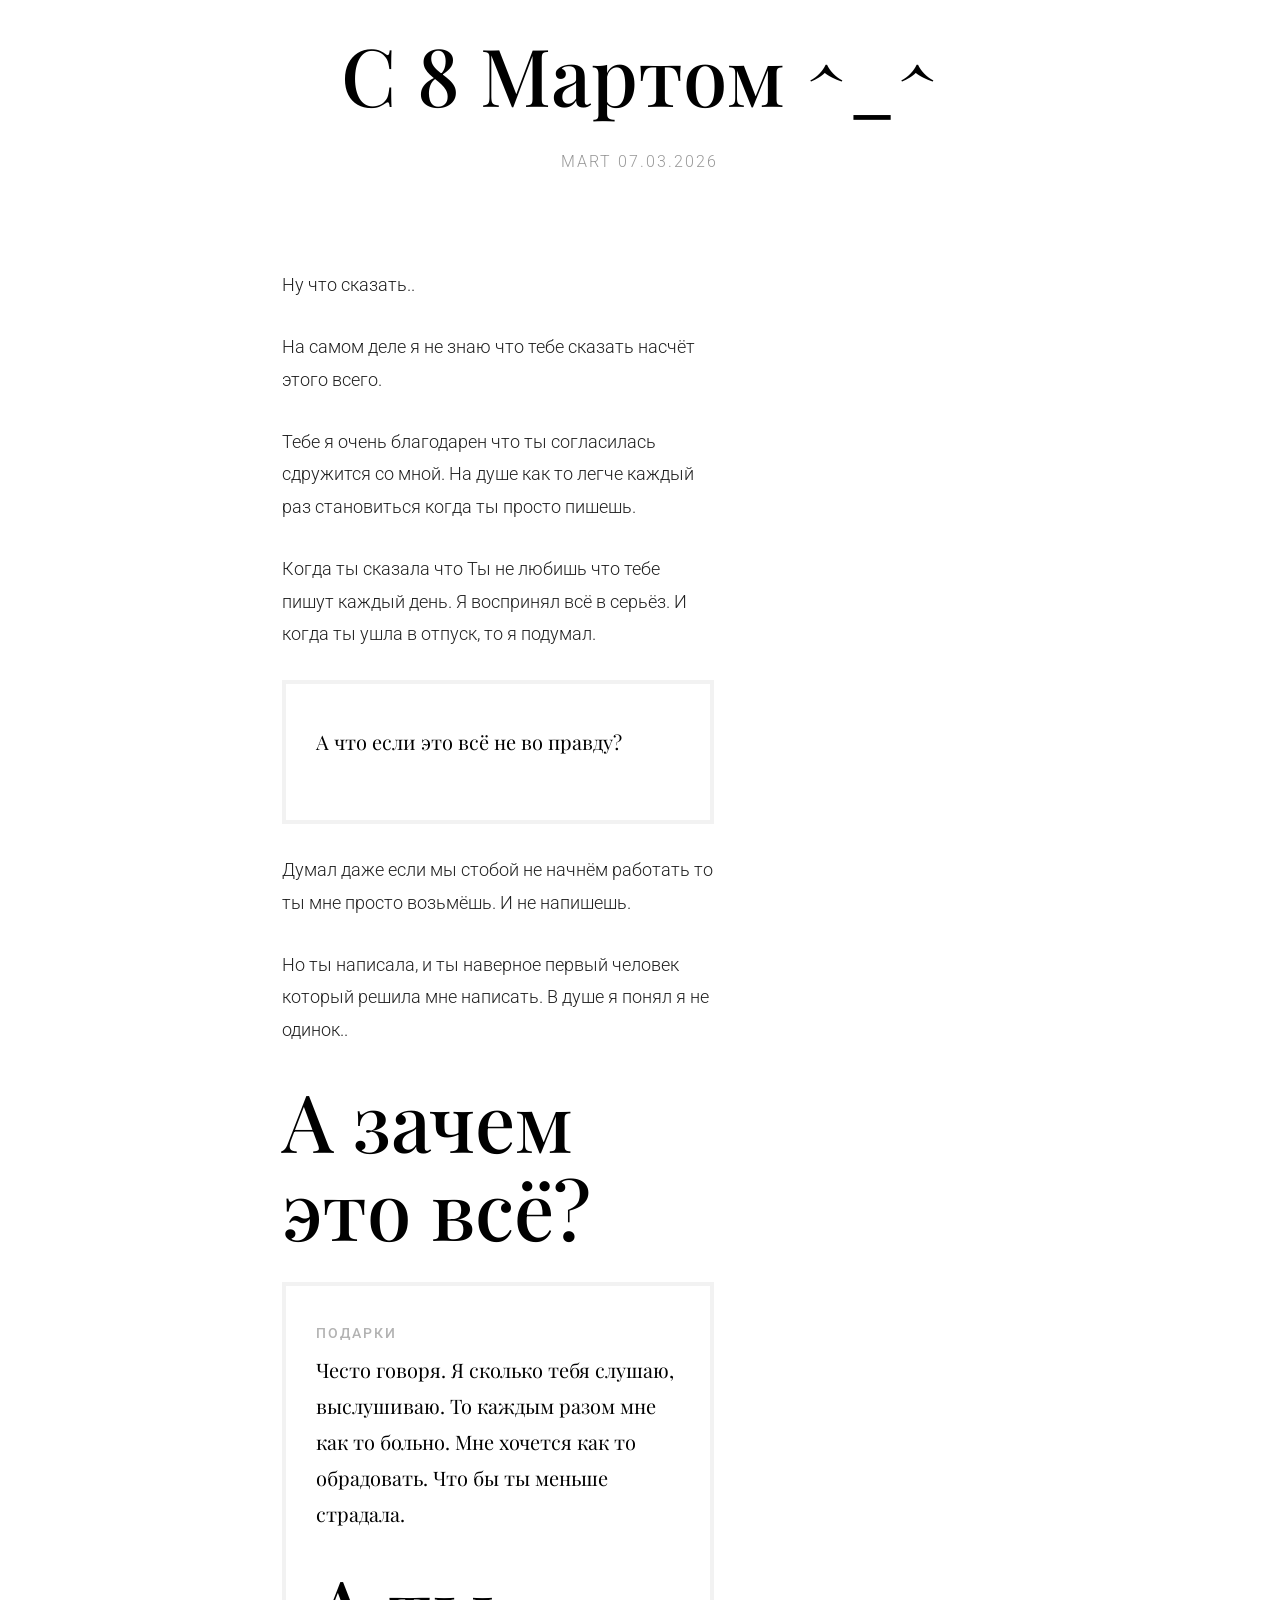
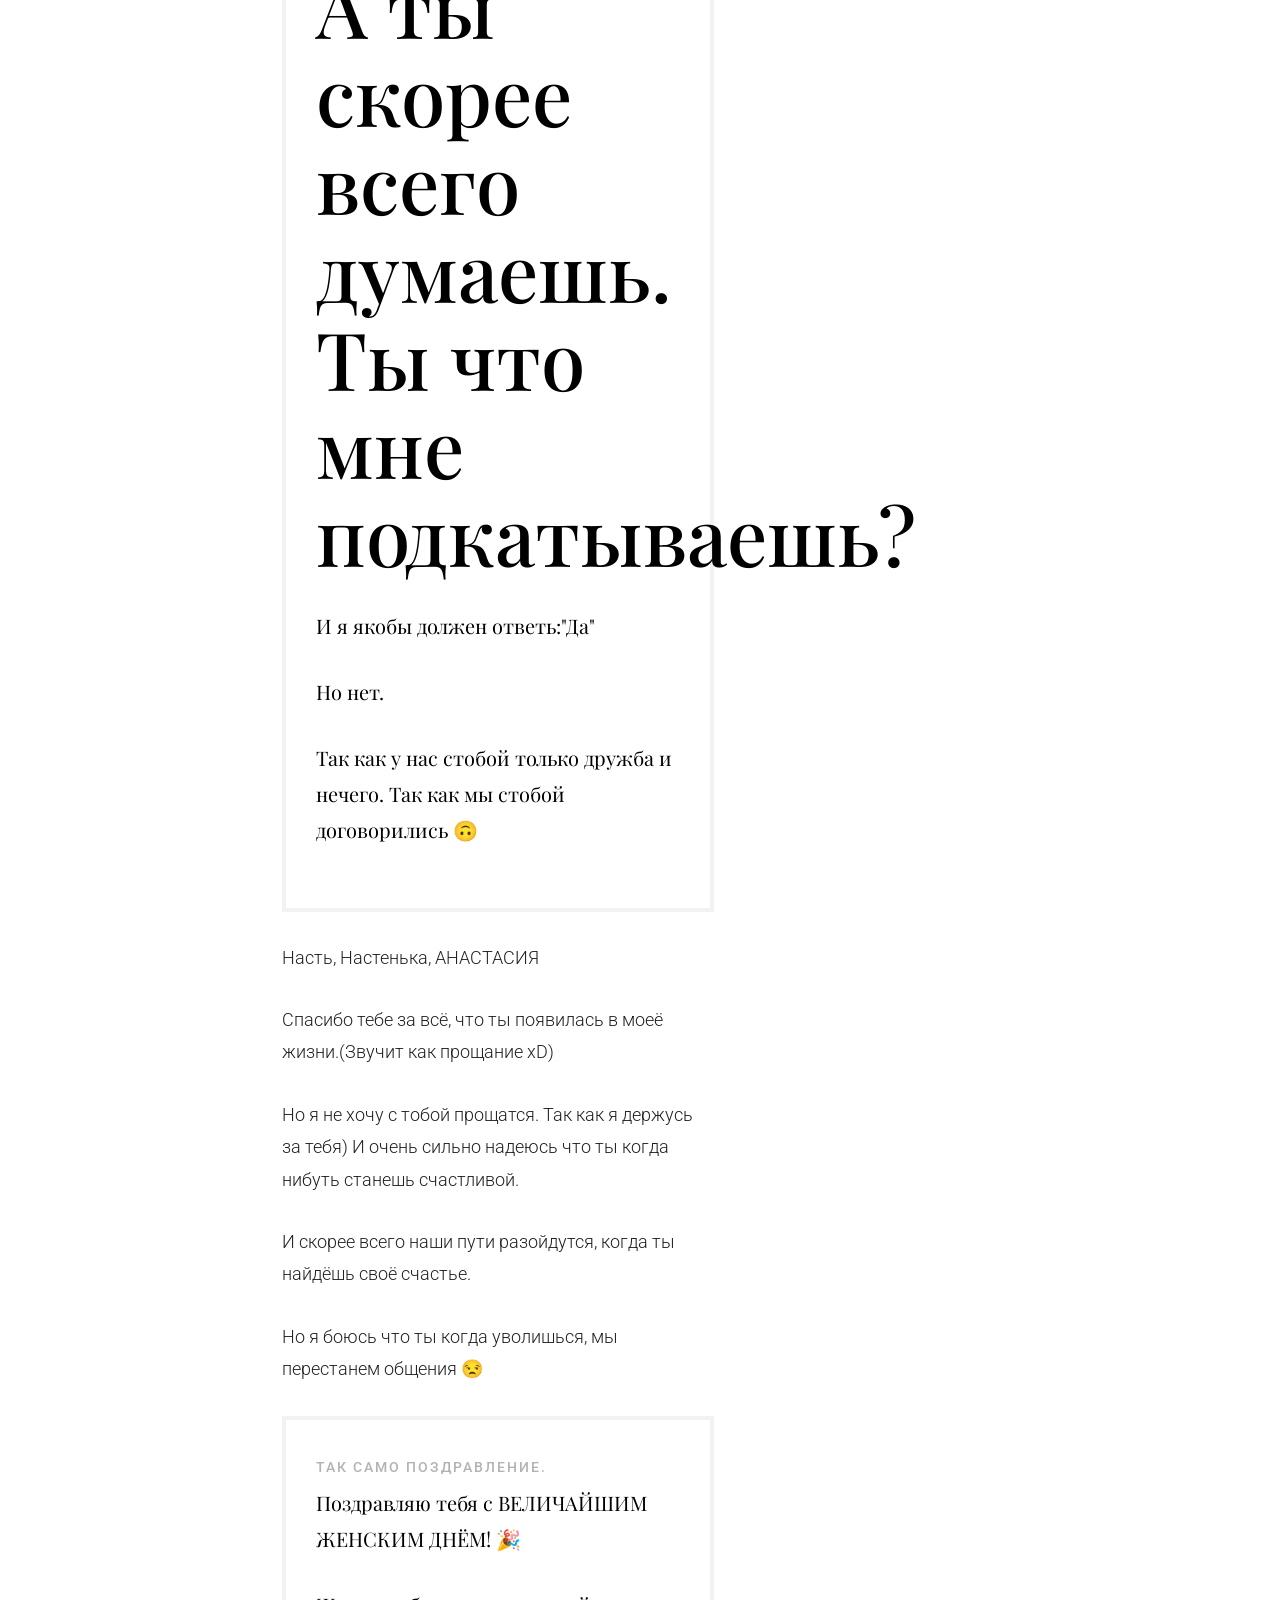
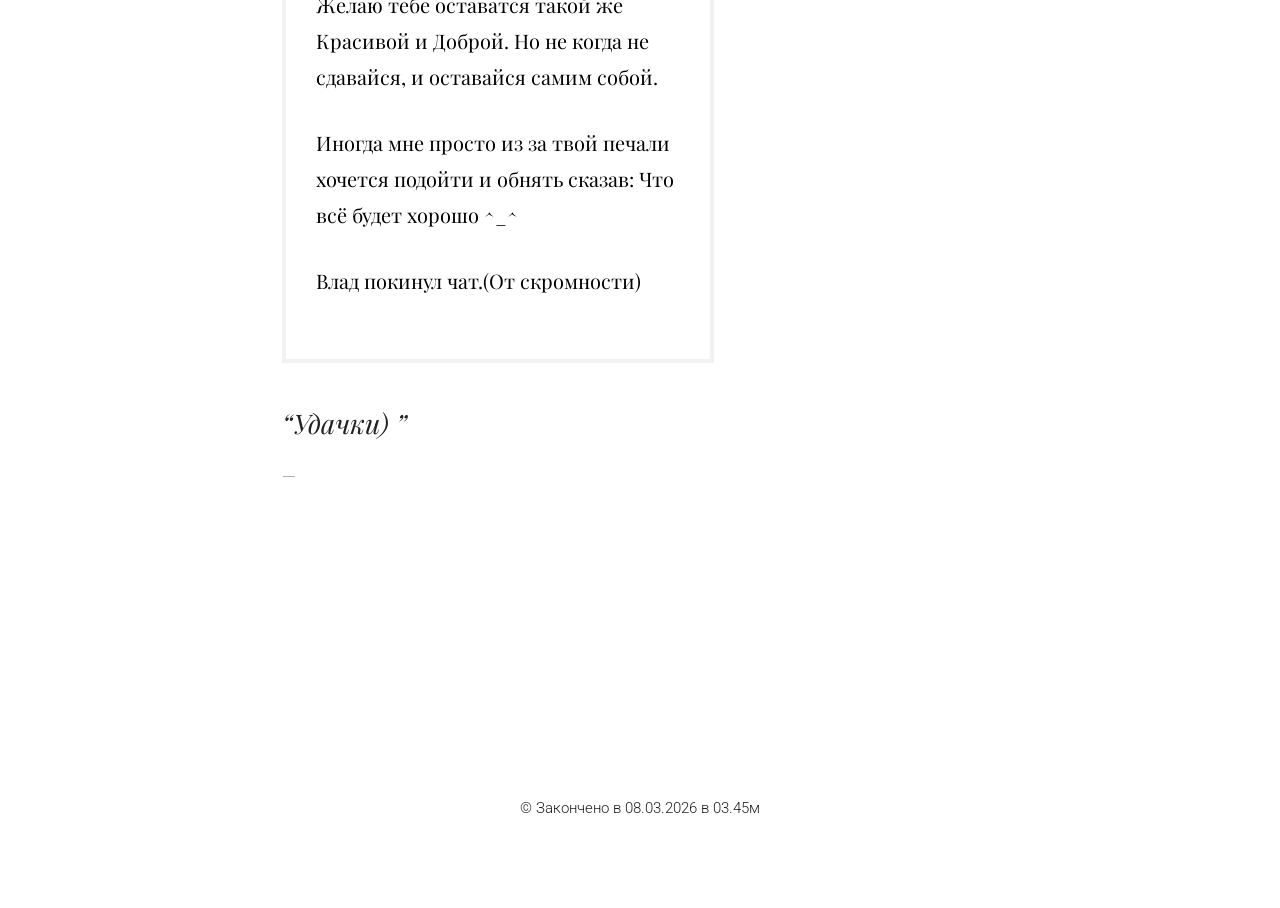
<file: index.html>
<!DOCTYPE html>
<!--[if lt IE 7]>      <html class="no-js lt-ie9 lt-ie8 lt-ie7"> <![endif]-->
<!--[if IE 7]>         <html class="no-js lt-ie9 lt-ie8"> <![endif]-->
<!--[if IE 8]>         <html class="no-js lt-ie9"> <![endif]-->
<!--[if gt IE 8]><!--> <html class="no-js"> <!--<![endif]-->
	<head>
	<meta charset="utf-8">
	<meta http-equiv="X-UA-Compatible" content="IE=edge">
	<title>С 8 мартом.</title>
	<meta name="viewport" content="width=device-width, initial-scale=1">
	<meta name="description" content="" />
	<meta name="keywords" content="" />
	<meta name="author" content="" />

	
	<link rel="shortcut icon" href="favicon.ico">
	<!-- Гугл шрифты -->
	<link href='http://fonts.googleapis.com/css?family=Playfair+Display:400,700,400italic|Roboto:400,300,700' rel='stylesheet' type='text/css'>
	<!-- Анимация -->
	<link rel="stylesheet" href="css/animate.css">
	<!-- Иконки -->
	<link rel="stylesheet" href="css/icomoon.css">
	
	<link rel="stylesheet" href="css/bootstrap.css">

	<link rel="stylesheet" href="css/style.css">


	<script src="js/modernizr-2.6.2.min.js"></script>
	

	</head>
	<!-- END #vr-header -->
	<div class="container-fluid">
		<div class="row vr-post-entry single-entry">
			<article class="col-lg-8 col-lg-offset-2 col-md-8 col-md-offset-2 col-sm-8 col-sm-offset-2 col-xs-12 col-xs-offset-0">
				<figure class="animate-box">
				</figure>
				<h2 class="vr-article-title animate-box"><a href="single.html">С 8 Мартом ^_^ </a></h2>
				<span class="vr-meta vr-date animate-box">Mart 07.03.2026
				
				</span>
				
				<div class="col-lg-12 col-lg-offset-0 col-md-12 col-md-offset-0 col-sm-12 col-sm-offset-0 col-xs-12 col-xs-offset-0 text-left content-article">
					<div class="row">
						<div class="col-lg-8 cp-r animate-box">
							<p>Ну что сказать.. </p>
							 <p> На самом деле я не знаю что тебе сказать насчёт этого всего.
							 </p>
							 <p>Тебе я очень благодарен что ты согласилась сдружится со мной. На душе как то легче каждый раз становиться когда ты просто пишешь.</p>
							 <p>Когда ты сказала что Ты не любишь что тебе пишут каждый день. Я воспринял всё в серьёз. И когда ты ушла в отпуск, то я подумал.</p>
							 <div class="vr-highlight right">
								<h4></h4>
								<p>А что если это всё не во правду?</p>
								<p></p>
								<p></p>
								
							</div>
							 <p> Думал даже если мы стобой не начнём работать то ты мне просто возьмёшь. И не напишешь. </p>
							 <p> Но ты написала, и ты наверное первый человек который решила мне написать. В душе я понял я не одинок..</p>
							 <h2 class="vr-article-title animate-box">А зачем это всё?</a></h2>
							 <div class="vr-highlight right">
								<h4>Подарки</h4>
								<p>Често говоря. Я сколько тебя слушаю, выслушиваю. То каждым разом мне как то больно. Мне хочется как то обрадовать. Что бы ты меньше страдала.</p>
								<h2 class="vr-article-title animate-box">А ты скорее всего думаешь. Ты что мне подкатываешь?</a></h2>
								<p>И я якобы должен ответь:"Да"</p>
								<p>Но нет.</p>
								<p>Так как у нас стобой только дружба и нечего. Так как мы стобой договорились	&#128579;</p>
							</div>
							 <p>Насть, Настенька, АНАСТАСИЯ</p>
							 <p>Спасибо тебе за всё, что ты появилась в моеё жизни.(Звучит как прощание xD) </p>
							 <p>Но я не хочу с тобой прощатся. Так как я держусь за тебя) И очень сильно надеюсь что ты когда нибуть станешь счастливой.</p>
							 <p>И скорее всего наши пути разойдутся, когда ты найдёшь своё счастье. </p>
							 <p>Но я боюсь что ты когда уволишься, мы перестанем общения &#128530; </p>
							<div class="vr-highlight right">
								<h4>Так само поздравление. </h4>
								<p>Поздравляю тебя с ВЕЛИЧАЙШИМ ЖЕНСКИМ ДНЁМ! &#127881;</p>
								<p>Желаю тебе оставатся такой же Красивой и Доброй. Но не когда не сдавайся, и оставайся самим собой.</p>
								<p>Иногда мне просто из за твой печали хочется подойти и обнять сказав: Что всё будет хорошо ^_^</p>
								<p>Влад покинул чат.(От скромности)</p>
								
							</div>
						</div>
					</div>

					<div class="row rp-b">
						<div class="col-md-12 animate-box">
							<blockquote>
								<p>&ldquo;Удачки) &rdquo; <cite>&mdash;</cite></p>
							</blockquote>
						</div>
					</div>

					<div class="row rp-b">
						<div class="col-lg-6 col-md-12 animate-box">
							<figure>
					
							</figure>
						</div>
					</div>
					
					
				</div>
			</article>
		</div>
	</div>

	<footer id="vr-footer">
		<p><small>&copy; Закончено в 08.03.2026 в 03.45м </small></p>
	</footer>
	
	<!-- jQuery -->
	<script src="js/jquery.min.js"></script>
	<!-- jQuery Easing -->
	<script src="js/jquery.easing.1.3.js"></script>
	<!-- Bootstrap -->
	<script src="js/bootstrap.min.js"></script>
	<!-- Waypoints -->
	<script src="js/jquery.waypoints.min.js"></script>
	<!-- Main JS -->
	<script src="js/main.js"></script>

	</body>
</html>
</file>
<file: css/icomoon.css>
@font-face {
    font-family: 'icomoon';
    src:    url('../fonts/icomoon/icomoon.eot?85cwyn');
    src:    url('../fonts/icomoon/icomoon.eot?85cwyn#iefix') format('embedded-opentype'),
        url('../fonts/icomoon/icomoon.ttf?85cwyn') format('truetype'),
        url('../fonts/icomoon/icomoon.woff?85cwyn') format('woff'),
        url('../fonts/icomoon/icomoon.svg?85cwyn#icomoon') format('svg');
    font-weight: normal;
    font-style: normal;
}

[class^="icon-"], [class*=" icon-"] {
    /* use !important to prevent issues with browser extensions that change fonts */
    font-family: 'icomoon' !important;
    speak: none;
    font-style: normal;
    font-weight: normal;
    font-variant: normal;
    text-transform: none;
    line-height: 1;

    /* Better Font Rendering =========== */
    -webkit-font-smoothing: antialiased;
    -moz-osx-font-smoothing: grayscale;
}

.icon-add-to-list:before {
    content: "\e900";
}
.icon-classic-computer:before {
    content: "\e901";
}
.icon-controller-fast-backward:before {
    content: "\e902";
}
.icon-creative-commons-attribution:before {
    content: "\e903";
}
.icon-creative-commons-noderivs:before {
    content: "\e904";
}
.icon-creative-commons-noncommercial-eu:before {
    content: "\e905";
}
.icon-creative-commons-noncommercial-us:before {
    content: "\e906";
}
.icon-creative-commons-public-domain:before {
    content: "\e907";
}
.icon-creative-commons-remix:before {
    content: "\e908";
}
.icon-creative-commons-share:before {
    content: "\e909";
}
.icon-creative-commons-sharealike:before {
    content: "\e90a";
}
.icon-creative-commons:before {
    content: "\e90b";
}
.icon-document-landscape:before {
    content: "\e90c";
}
.icon-remove-user:before {
    content: "\e90d";
}
.icon-warning:before {
    content: "\e90e";
}
.icon-arrow-bold-down:before {
    content: "\e90f";
}
.icon-arrow-bold-left:before {
    content: "\e910";
}
.icon-arrow-bold-right:before {
    content: "\e911";
}
.icon-arrow-bold-up:before {
    content: "\e912";
}
.icon-arrow-down:before {
    content: "\e913";
}
.icon-arrow-left:before {
    content: "\e914";
}
.icon-arrow-long-down:before {
    content: "\e915";
}
.icon-arrow-long-left:before {
    content: "\e916";
}
.icon-arrow-long-right:before {
    content: "\e917";
}
.icon-arrow-long-up:before {
    content: "\e918";
}
.icon-arrow-right:before {
    content: "\e919";
}
.icon-arrow-up:before {
    content: "\e91a";
}
.icon-arrow-with-circle-down:before {
    content: "\e91b";
}
.icon-arrow-with-circle-left:before {
    content: "\e91c";
}
.icon-arrow-with-circle-right:before {
    content: "\e91d";
}
.icon-arrow-with-circle-up:before {
    content: "\e91e";
}
.icon-bookmark:before {
    content: "\e91f";
}
.icon-bookmarks:before {
    content: "\e920";
}
.icon-chevron-down:before {
    content: "\e921";
}
.icon-chevron-left:before {
    content: "\e922";
}
.icon-chevron-right:before {
    content: "\e923";
}
.icon-chevron-small-down:before {
    content: "\e924";
}
.icon-chevron-small-left:before {
    content: "\e925";
}
.icon-chevron-small-right:before {
    content: "\e926";
}
.icon-chevron-small-up:before {
    content: "\e927";
}
.icon-chevron-thin-down:before {
    content: "\e928";
}
.icon-chevron-thin-left:before {
    content: "\e929";
}
.icon-chevron-thin-right:before {
    content: "\e92a";
}
.icon-chevron-thin-up:before {
    content: "\e92b";
}
.icon-chevron-up:before {
    content: "\e92c";
}
.icon-chevron-with-circle-down:before {
    content: "\e92d";
}
.icon-chevron-with-circle-left:before {
    content: "\e92e";
}
.icon-chevron-with-circle-right:before {
    content: "\e92f";
}
.icon-chevron-with-circle-up:before {
    content: "\e930";
}
.icon-cloud:before {
    content: "\e931";
}
.icon-controller-fast-forward:before {
    content: "\e932";
}
.icon-controller-jump-to-start:before {
    content: "\e933";
}
.icon-controller-next:before {
    content: "\e934";
}
.icon-controller-paus:before {
    content: "\e935";
}
.icon-controller-play:before {
    content: "\e936";
}
.icon-controller-record:before {
    content: "\e937";
}
.icon-controller-stop:before {
    content: "\e938";
}
.icon-controller-volume:before {
    content: "\e939";
}
.icon-dot-single:before {
    content: "\e93a";
}
.icon-dots-three-horizontal:before {
    content: "\e93b";
}
.icon-dots-three-vertical:before {
    content: "\e93c";
}
.icon-dots-two-horizontal:before {
    content: "\e93d";
}
.icon-dots-two-vertical:before {
    content: "\e93e";
}
.icon-download:before {
    content: "\e93f";
}
.icon-emoji-flirt:before {
    content: "\e940";
}
.icon-flow-branch:before {
    content: "\e941";
}
.icon-flow-cascade:before {
    content: "\e942";
}
.icon-flow-line:before {
    content: "\e943";
}
.icon-flow-parallel:before {
    content: "\e944";
}
.icon-flow-tree:before {
    content: "\e945";
}
.icon-install:before {
    content: "\e946";
}
.icon-layers:before {
    content: "\e947";
}
.icon-open-book:before {
    content: "\e948";
}
.icon-resize-100:before {
    content: "\e949";
}
.icon-resize-full-screen:before {
    content: "\e94a";
}
.icon-save:before {
    content: "\e94b";
}
.icon-select-arrows:before {
    content: "\e94c";
}
.icon-sound-mute:before {
    content: "\e94d";
}
.icon-sound:before {
    content: "\e94e";
}
.icon-trash:before {
    content: "\e94f";
}
.icon-triangle-down:before {
    content: "\e950";
}
.icon-triangle-left:before {
    content: "\e951";
}
.icon-triangle-right:before {
    content: "\e952";
}
.icon-triangle-up:before {
    content: "\e953";
}
.icon-uninstall:before {
    content: "\e954";
}
.icon-upload-to-cloud:before {
    content: "\e955";
}
.icon-upload:before {
    content: "\e956";
}
.icon-add-user:before {
    content: "\e957";
}
.icon-address:before {
    content: "\e958";
}
.icon-adjust:before {
    content: "\e959";
}
.icon-air:before {
    content: "\e95a";
}
.icon-aircraft-landing:before {
    content: "\e95b";
}
.icon-aircraft-take-off:before {
    content: "\e95c";
}
.icon-aircraft:before {
    content: "\e95d";
}
.icon-align-bottom:before {
    content: "\e95e";
}
.icon-align-horizontal-middle:before {
    content: "\e95f";
}
.icon-align-left:before {
    content: "\e960";
}
.icon-align-right:before {
    content: "\e961";
}
.icon-align-top:before {
    content: "\e962";
}
.icon-align-vertical-middle:before {
    content: "\e963";
}
.icon-archive:before {
    content: "\e964";
}
.icon-area-graph:before {
    content: "\e965";
}
.icon-attachment:before {
    content: "\e966";
}
.icon-awareness-ribbon:before {
    content: "\e967";
}
.icon-back-in-time:before {
    content: "\e968";
}
.icon-back:before {
    content: "\e969";
}
.icon-bar-graph:before {
    content: "\e96a";
}
.icon-battery:before {
    content: "\e96b";
}
.icon-beamed-note:before {
    content: "\e96c";
}
.icon-bell:before {
    content: "\e96d";
}
.icon-blackboard:before {
    content: "\e96e";
}
.icon-block:before {
    content: "\e96f";
}
.icon-book:before {
    content: "\e970";
}
.icon-bowl:before {
    content: "\e971";
}
.icon-box:before {
    content: "\e972";
}
.icon-briefcase:before {
    content: "\e973";
}
.icon-browser:before {
    content: "\e974";
}
.icon-brush:before {
    content: "\e975";
}
.icon-bucket:before {
    content: "\e976";
}
.icon-cake:before {
    content: "\e977";
}
.icon-calculator:before {
    content: "\e978";
}
.icon-calendar:before {
    content: "\e979";
}
.icon-camera:before {
    content: "\e97a";
}
.icon-ccw:before {
    content: "\e97b";
}
.icon-chat:before {
    content: "\e97c";
}
.icon-check:before {
    content: "\e97d";
}
.icon-circle-with-cross:before {
    content: "\e97e";
}
.icon-circle-with-minus:before {
    content: "\e97f";
}
.icon-circle-with-plus:before {
    content: "\e980";
}
.icon-circle:before {
    content: "\e981";
}
.icon-circular-graph:before {
    content: "\e982";
}
.icon-clapperboard:before {
    content: "\e983";
}
.icon-clipboard:before {
    content: "\e984";
}
.icon-clock:before {
    content: "\e985";
}
.icon-code:before {
    content: "\e986";
}
.icon-cog:before {
    content: "\e987";
}
.icon-colours:before {
    content: "\e988";
}
.icon-compass:before {
    content: "\e989";
}
.icon-copy:before {
    content: "\e98a";
}
.icon-credit-card:before {
    content: "\e98b";
}
.icon-credit:before {
    content: "\e98c";
}
.icon-cross:before {
    content: "\e98d";
}
.icon-cup:before {
    content: "\e98e";
}
.icon-cw:before {
    content: "\e98f";
}
.icon-cycle:before {
    content: "\e990";
}
.icon-database:before {
    content: "\e991";
}
.icon-dial-pad:before {
    content: "\e992";
}
.icon-direction:before {
    content: "\e993";
}
.icon-document:before {
    content: "\e994";
}
.icon-documents:before {
    content: "\e995";
}
.icon-drink:before {
    content: "\e996";
}
.icon-drive:before {
    content: "\e997";
}
.icon-drop:before {
    content: "\e998";
}
.icon-edit:before {
    content: "\e999";
}
.icon-email:before {
    content: "\e99a";
}
.icon-emoji-happy:before {
    content: "\e99b";
}
.icon-emoji-neutral:before {
    content: "\e99c";
}
.icon-emoji-sad:before {
    content: "\e99d";
}
.icon-erase:before {
    content: "\e99e";
}
.icon-eraser:before {
    content: "\e99f";
}
.icon-export:before {
    content: "\e9a0";
}
.icon-eye:before {
    content: "\e9a1";
}
.icon-feather:before {
    content: "\e9a2";
}
.icon-flag:before {
    content: "\e9a3";
}
.icon-flash:before {
    content: "\e9a4";
}
.icon-flashlight:before {
    content: "\e9a5";
}
.icon-flat-brush:before {
    content: "\e9a6";
}
.icon-folder-images:before {
    content: "\e9a7";
}
.icon-folder-music:before {
    content: "\e9a8";
}
.icon-folder-video:before {
    content: "\e9a9";
}
.icon-folder:before {
    content: "\e9aa";
}
.icon-forward:before {
    content: "\e9ab";
}
.icon-funnel:before {
    content: "\e9ac";
}
.icon-game-controller:before {
    content: "\e9ad";
}
.icon-gauge:before {
    content: "\e9ae";
}
.icon-globe:before {
    content: "\e9af";
}
.icon-graduation-cap:before {
    content: "\e9b0";
}
.icon-grid:before {
    content: "\e9b1";
}
.icon-hair-cross:before {
    content: "\e9b2";
}
.icon-hand:before {
    content: "\e9b3";
}
.icon-heart-outlined:before {
    content: "\e9b4";
}
.icon-heart:before {
    content: "\e9b5";
}
.icon-help-with-circle:before {
    content: "\e9b6";
}
.icon-help:before {
    content: "\e9b7";
}
.icon-home:before {
    content: "\e9b8";
}
.icon-hour-glass:before {
    content: "\e9b9";
}
.icon-image-inverted:before {
    content: "\e9ba";
}
.icon-image:before {
    content: "\e9bb";
}
.icon-images:before {
    content: "\e9bc";
}
.icon-inbox:before {
    content: "\e9bd";
}
.icon-infinity:before {
    content: "\e9be";
}
.icon-info-with-circle:before {
    content: "\e9bf";
}
.icon-info:before {
    content: "\e9c0";
}
.icon-key:before {
    content: "\e9c1";
}
.icon-keyboard:before {
    content: "\e9c2";
}
.icon-lab-flask:before {
    content: "\e9c3";
}
.icon-landline:before {
    content: "\e9c4";
}
.icon-language:before {
    content: "\e9c5";
}
.icon-laptop:before {
    content: "\e9c6";
}
.icon-leaf:before {
    content: "\e9c7";
}
.icon-level-down:before {
    content: "\e9c8";
}
.icon-level-up:before {
    content: "\e9c9";
}
.icon-lifebuoy:before {
    content: "\e9ca";
}
.icon-light-bulb:before {
    content: "\e9cb";
}
.icon-light-down:before {
    content: "\e9cc";
}
.icon-light-up:before {
    content: "\e9cd";
}
.icon-line-graph:before {
    content: "\e9ce";
}
.icon-link:before {
    content: "\e9cf";
}
.icon-list:before {
    content: "\e9d0";
}
.icon-location-pin:before {
    content: "\e9d1";
}
.icon-location:before {
    content: "\e9d2";
}
.icon-lock-open:before {
    content: "\e9d3";
}
.icon-lock:before {
    content: "\e9d4";
}
.icon-log-out:before {
    content: "\e9d5";
}
.icon-login:before {
    content: "\e9d6";
}
.icon-loop:before {
    content: "\e9d7";
}
.icon-magnet:before {
    content: "\e9d8";
}
.icon-magnifying-glass:before {
    content: "\e9d9";
}
.icon-mail:before {
    content: "\e9da";
}
.icon-man:before {
    content: "\e9db";
}
.icon-map:before {
    content: "\e9dc";
}
.icon-mask:before {
    content: "\e9dd";
}
.icon-medal:before {
    content: "\e9de";
}
.icon-megaphone:before {
    content: "\e9df";
}
.icon-menu:before {
    content: "\e9e0";
}
.icon-message:before {
    content: "\e9e1";
}
.icon-mic:before {
    content: "\e9e2";
}
.icon-minus:before {
    content: "\e9e3";
}
.icon-mobile:before {
    content: "\e9e4";
}
.icon-modern-mic:before {
    content: "\e9e5";
}
.icon-moon:before {
    content: "\e9e6";
}
.icon-mouse:before {
    content: "\e9e7";
}
.icon-music:before {
    content: "\e9e8";
}
.icon-network:before {
    content: "\e9e9";
}
.icon-new-message:before {
    content: "\e9ea";
}
.icon-new:before {
    content: "\e9eb";
}
.icon-news:before {
    content: "\e9ec";
}
.icon-note:before {
    content: "\e9ed";
}
.icon-notification:before {
    content: "\e9ee";
}
.icon-old-mobile:before {
    content: "\e9ef";
}
.icon-old-phone:before {
    content: "\e9f0";
}
.icon-palette:before {
    content: "\e9f1";
}
.icon-paper-plane:before {
    content: "\e9f2";
}
.icon-pencil:before {
    content: "\e9f3";
}
.icon-phone:before {
    content: "\e9f4";
}
.icon-pie-chart:before {
    content: "\e9f5";
}
.icon-pin:before {
    content: "\e9f6";
}
.icon-plus:before {
    content: "\e9f7";
}
.icon-popup:before {
    content: "\e9f8";
}
.icon-power-plug:before {
    content: "\e9f9";
}
.icon-price-ribbon:before {
    content: "\e9fa";
}
.icon-price-tag:before {
    content: "\e9fb";
}
.icon-print:before {
    content: "\e9fc";
}
.icon-progress-empty:before {
    content: "\e9fd";
}
.icon-progress-full:before {
    content: "\e9fe";
}
.icon-progress-one:before {
    content: "\e9ff";
}
.icon-progress-two:before {
    content: "\ea00";
}
.icon-publish:before {
    content: "\ea01";
}
.icon-quote:before {
    content: "\ea02";
}
.icon-radio:before {
    content: "\ea03";
}
.icon-reply-all:before {
    content: "\ea04";
}
.icon-reply:before {
    content: "\ea05";
}
.icon-retweet:before {
    content: "\ea06";
}
.icon-rocket:before {
    content: "\ea07";
}
.icon-round-brush:before {
    content: "\ea08";
}
.icon-rss:before {
    content: "\ea09";
}
.icon-ruler:before {
    content: "\ea0a";
}
.icon-scissors:before {
    content: "\ea0b";
}
.icon-share-alternitive:before {
    content: "\ea0c";
}
.icon-share:before {
    content: "\ea0d";
}
.icon-shareable:before {
    content: "\ea0e";
}
.icon-shield:before {
    content: "\ea0f";
}
.icon-shop:before {
    content: "\ea10";
}
.icon-shopping-bag:before {
    content: "\ea11";
}
.icon-shopping-basket:before {
    content: "\ea12";
}
.icon-shopping-cart:before {
    content: "\ea13";
}
.icon-shuffle:before {
    content: "\ea14";
}
.icon-signal:before {
    content: "\ea15";
}
.icon-sound-mix:before {
    content: "\ea16";
}
.icon-sports-club:before {
    content: "\ea17";
}
.icon-spreadsheet:before {
    content: "\ea18";
}
.icon-squared-cross:before {
    content: "\ea19";
}
.icon-squared-minus:before {
    content: "\ea1a";
}
.icon-squared-plus:before {
    content: "\ea1b";
}
.icon-star-outlined:before {
    content: "\ea1c";
}
.icon-star:before {
    content: "\ea1d";
}
.icon-stopwatch:before {
    content: "\ea1e";
}
.icon-suitcase:before {
    content: "\ea1f";
}
.icon-swap:before {
    content: "\ea20";
}
.icon-sweden:before {
    content: "\ea21";
}
.icon-switch:before {
    content: "\ea22";
}
.icon-tablet:before {
    content: "\ea23";
}
.icon-tag:before {
    content: "\ea24";
}
.icon-text-document-inverted:before {
    content: "\ea25";
}
.icon-text-document:before {
    content: "\ea26";
}
.icon-text:before {
    content: "\ea27";
}
.icon-thermometer:before {
    content: "\ea28";
}
.icon-thumbs-down:before {
    content: "\ea29";
}
.icon-thumbs-up:before {
    content: "\ea2a";
}
.icon-thunder-cloud:before {
    content: "\ea2b";
}
.icon-ticket:before {
    content: "\ea2c";
}
.icon-time-slot:before {
    content: "\ea2d";
}
.icon-tools:before {
    content: "\ea2e";
}
.icon-traffic-cone:before {
    content: "\ea2f";
}
.icon-tree:before {
    content: "\ea30";
}
.icon-trophy:before {
    content: "\ea31";
}
.icon-tv:before {
    content: "\ea32";
}
.icon-typing:before {
    content: "\ea33";
}
.icon-unread:before {
    content: "\ea34";
}
.icon-untag:before {
    content: "\ea35";
}
.icon-user:before {
    content: "\ea36";
}
.icon-users:before {
    content: "\ea37";
}
.icon-v-card:before {
    content: "\ea38";
}
.icon-video:before {
    content: "\ea39";
}
.icon-vinyl:before {
    content: "\ea3a";
}
.icon-voicemail:before {
    content: "\ea3b";
}
.icon-wallet:before {
    content: "\ea3c";
}
.icon-water:before {
    content: "\ea3d";
}
.icon-px-with-circle:before {
    content: "\ea3e";
}
.icon-px:before {
    content: "\ea3f";
}
.icon-basecamp:before {
    content: "\ea40";
}
.icon-behance:before {
    content: "\ea41";
}
.icon-creative-cloud:before {
    content: "\ea42";
}
.icon-dropbox:before {
    content: "\ea43";
}
.icon-evernote:before {
    content: "\ea44";
}
.icon-flattr:before {
    content: "\ea45";
}
.icon-foursquare:before {
    content: "\ea46";
}
.icon-google-drive:before {
    content: "\ea47";
}
.icon-google-hangouts:before {
    content: "\ea48";
}
.icon-grooveshark:before {
    content: "\ea49";
}
.icon-icloud:before {
    content: "\ea4a";
}
.icon-mixi:before {
    content: "\ea4b";
}
.icon-onedrive:before {
    content: "\ea4c";
}
.icon-paypal:before {
    content: "\ea4d";
}
.icon-picasa:before {
    content: "\ea4e";
}
.icon-qq:before {
    content: "\ea4f";
}
.icon-rdio-with-circle:before {
    content: "\ea50";
}
.icon-renren:before {
    content: "\ea51";
}
.icon-scribd:before {
    content: "\ea52";
}
.icon-sina-weibo:before {
    content: "\ea53";
}
.icon-skype-with-circle:before {
    content: "\ea54";
}
.icon-skype:before {
    content: "\ea55";
}
.icon-slideshare:before {
    content: "\ea56";
}
.icon-smashing:before {
    content: "\ea57";
}
.icon-soundcloud:before {
    content: "\ea58";
}
.icon-spotify-with-circle:before {
    content: "\ea59";
}
.icon-spotify:before {
    content: "\ea5a";
}
.icon-swarm:before {
    content: "\ea5b";
}
.icon-vine-with-circle:before {
    content: "\ea5c";
}
.icon-vine:before {
    content: "\ea5d";
}
.icon-vk-alternitive:before {
    content: "\ea5e";
}
.icon-vk-with-circle:before {
    content: "\ea5f";
}
.icon-vk:before {
    content: "\ea60";
}
.icon-xing-with-circle:before {
    content: "\ea61";
}
.icon-xing:before {
    content: "\ea62";
}
.icon-yelp:before {
    content: "\ea63";
}
.icon-dribbble-with-circle:before {
    content: "\ea64";
}
.icon-dribbble:before {
    content: "\ea65";
}
.icon-facebook-with-circle:before {
    content: "\ea66";
}
.icon-facebook:before {
    content: "\ea67";
}
.icon-flickr-with-circle:before {
    content: "\ea68";
}
.icon-flickr:before {
    content: "\ea69";
}
.icon-github-with-circle:before {
    content: "\ea6a";
}
.icon-github:before {
    content: "\ea6b";
}
.icon-google-with-circle:before {
    content: "\ea6c";
}
.icon-google:before {
    content: "\ea6d";
}
.icon-instagram-with-circle:before {
    content: "\ea6e";
}
.icon-instagram:before {
    content: "\ea6f";
}
.icon-lastfm-with-circle:before {
    content: "\ea70";
}
.icon-lastfm:before {
    content: "\ea71";
}
.icon-linkedin-with-circle:before {
    content: "\ea72";
}
.icon-linkedin:before {
    content: "\ea73";
}
.icon-pinterest-with-circle:before {
    content: "\ea74";
}
.icon-pinterest:before {
    content: "\ea75";
}
.icon-rdio:before {
    content: "\ea76";
}
.icon-stumbleupon-with-circle:before {
    content: "\ea77";
}
.icon-stumbleupon:before {
    content: "\ea78";
}
.icon-tumblr-with-circle:before {
    content: "\ea79";
}
.icon-tumblr:before {
    content: "\ea7a";
}
.icon-twitter-with-circle:before {
    content: "\ea7b";
}
.icon-twitter:before {
    content: "\ea7c";
}
.icon-vimeo-with-circle:before {
    content: "\ea7d";
}
.icon-vimeo:before {
    content: "\ea7e";
}
.icon-youtube-with-circle:before {
    content: "\ea7f";
}
.icon-youtube:before {
    content: "\ea80";
}
.icon-eye3:before {
    content: "\e000";
}
.icon-paper-clip:before {
    content: "\e001";
}
.icon-mail2:before {
    content: "\e002";
}
.icon-toggle:before {
    content: "\e003";
}
.icon-layout:before {
    content: "\e004";
}
.icon-link2:before {
    content: "\e005";
}
.icon-bell3:before {
    content: "\e006";
}
.icon-lock2:before {
    content: "\e007";
}
.icon-unlock:before {
    content: "\e008";
}
.icon-ribbon:before {
    content: "\e009";
}
.icon-image3:before {
    content: "\e010";
}
.icon-signal2:before {
    content: "\e011";
}
.icon-target2:before {
    content: "\e012";
}
.icon-clipboard2:before {
    content: "\e013";
}
.icon-clock3:before {
    content: "\e014";
}
.icon-watch:before {
    content: "\e015";
}
.icon-air-play:before {
    content: "\e016";
}
.icon-camera3:before {
    content: "\e017";
}
.icon-video2:before {
    content: "\e018";
}
.icon-disc:before {
    content: "\e019";
}
.icon-printer2:before {
    content: "\e020";
}
.icon-monitor2:before {
    content: "\e021";
}
.icon-server:before {
    content: "\e022";
}
.icon-cog3:before {
    content: "\e023";
}
.icon-heart3:before {
    content: "\e024";
}
.icon-paragraph:before {
    content: "\e025";
}
.icon-align-justify:before {
    content: "\e026";
}
.icon-align-left2:before {
    content: "\e027";
}
.icon-align-center:before {
    content: "\e028";
}
.icon-align-right2:before {
    content: "\e029";
}
.icon-book3:before {
    content: "\e030";
}
.icon-layers2:before {
    content: "\e031";
}
.icon-stack:before {
    content: "\e032";
}
.icon-stack-2:before {
    content: "\e033";
}
.icon-paper:before {
    content: "\e034";
}
.icon-paper-stack:before {
    content: "\e035";
}
.icon-search2:before {
    content: "\e036";
}
.icon-zoom-in:before {
    content: "\e037";
}
.icon-zoom-out:before {
    content: "\e038";
}
.icon-reply3:before {
    content: "\e039";
}
.icon-circle-plus:before {
    content: "\e040";
}
.icon-circle-minus:before {
    content: "\e041";
}
.icon-circle-check:before {
    content: "\e042";
}
.icon-circle-cross:before {
    content: "\e043";
}
.icon-square-plus:before {
    content: "\e044";
}
.icon-square-minus:before {
    content: "\e045";
}
.icon-square-check:before {
    content: "\e046";
}
.icon-square-cross:before {
    content: "\e047";
}
.icon-microphone2:before {
    content: "\e048";
}
.icon-record:before {
    content: "\e049";
}
.icon-skip-back:before {
    content: "\e050";
}
.icon-rewind:before {
    content: "\e051";
}
.icon-play2:before {
    content: "\e052";
}
.icon-pause:before {
    content: "\e053";
}
.icon-stop:before {
    content: "\e054";
}
.icon-fast-forward2:before {
    content: "\e055";
}
.icon-skip-forward:before {
    content: "\e056";
}
.icon-shuffle2:before {
    content: "\e057";
}
.icon-repeat:before {
    content: "\e058";
}
.icon-folder3:before {
    content: "\e059";
}
.icon-umbrella:before {
    content: "\e060";
}
.icon-moon3:before {
    content: "\e061";
}
.icon-thermometer2:before {
    content: "\e062";
}
.icon-drop2:before {
    content: "\e063";
}
.icon-sun2:before {
    content: "\e064";
}
.icon-cloud3:before {
    content: "\e065";
}
.icon-cloud-upload:before {
    content: "\e066";
}
.icon-cloud-download:before {
    content: "\e067";
}
.icon-upload3:before {
    content: "\e068";
}
.icon-download3:before {
    content: "\e069";
}
.icon-location3:before {
    content: "\e070";
}
.icon-location-2:before {
    content: "\e071";
}
.icon-map2:before {
    content: "\e072";
}
.icon-battery2:before {
    content: "\e073";
}
.icon-head:before {
    content: "\e074";
}
.icon-briefcase2:before {
    content: "\e075";
}
.icon-speech-bubble:before {
    content: "\e076";
}
.icon-anchor:before {
    content: "\e077";
}
.icon-globe2:before {
    content: "\e078";
}
.icon-box3:before {
    content: "\e079";
}
.icon-reload:before {
    content: "\e080";
}
.icon-share2:before {
    content: "\e081";
}
.icon-marquee:before {
    content: "\e082";
}
.icon-marquee-plus:before {
    content: "\e083";
}
.icon-marquee-minus:before {
    content: "\e084";
}
.icon-tag3:before {
    content: "\e085";
}
.icon-power:before {
    content: "\e086";
}
.icon-command:before {
    content: "\e087";
}
.icon-alt:before {
    content: "\e088";
}
.icon-esc:before {
    content: "\e089";
}
.icon-bar-graph2:before {
    content: "\e090";
}
.icon-bar-graph-2:before {
    content: "\e091";
}
.icon-pie-graph:before {
    content: "\e092";
}
.icon-star2:before {
    content: "\e093";
}
.icon-arrow-left2:before {
    content: "\e094";
}
.icon-arrow-right2:before {
    content: "\e095";
}
.icon-arrow-up2:before {
    content: "\e096";
}
.icon-arrow-down2:before {
    content: "\e097";
}
.icon-volume:before {
    content: "\e098";
}
.icon-mute:before {
    content: "\e099";
}
.icon-content-right:before {
    content: "\e100";
}
.icon-content-left:before {
    content: "\e101";
}
.icon-grid2:before {
    content: "\e102";
}
.icon-grid-2:before {
    content: "\e103";
}
.icon-columns:before {
    content: "\e104";
}
.icon-loader:before {
    content: "\e105";
}
.icon-bag:before {
    content: "\e106";
}
.icon-ban:before {
    content: "\e107";
}
.icon-flag3:before {
    content: "\e108";
}
.icon-trash3:before {
    content: "\e109";
}
.icon-expand:before {
    content: "\e110";
}
.icon-contract:before {
    content: "\e111";
}
.icon-maximize:before {
    content: "\e112";
}
.icon-minimize:before {
    content: "\e113";
}
.icon-plus3:before {
    content: "\e114";
}
.icon-minus2:before {
    content: "\e115";
}
.icon-check2:before {
    content: "\e116";
}
.icon-cross3:before {
    content: "\e117";
}
.icon-move:before {
    content: "\e118";
}
.icon-delete:before {
    content: "\e119";
}
.icon-menu2:before {
    content: "\e120";
}
.icon-archive2:before {
    content: "\e121";
}
.icon-inbox2:before {
    content: "\e122";
}
.icon-outbox:before {
    content: "\e123";
}
.icon-file:before {
    content: "\e124";
}
.icon-file-add:before {
    content: "\e125";
}
.icon-file-subtract:before {
    content: "\e126";
}
.icon-help2:before {
    content: "\e127";
}
.icon-open:before {
    content: "\e128";
}
.icon-ellipsis:before {
    content: "\e129";
}
</file>
<file: css/style.css>
@font-face {
  font-family: 'icomoon';
  src: url("../fonts/icomoon/icomoon.eot?srf3rx");
  src: url("../fonts/icomoon/icomoon.eot?srf3rx#iefix") format("embedded-opentype"), url("../fonts/icomoon/icomoon.ttf?srf3rx") format("truetype"), url("../fonts/icomoon/icomoon.woff?srf3rx") format("woff"), url("../fonts/icomoon/icomoon.svg?srf3rx#icomoon") format("svg");
  font-weight: normal;
  font-style: normal;
}
html {
  background: #fff;
}

body {
  font-family: "Roboto", arial, sans-serif;
  font-size: 18px;
  font-weight: 300;
  line-height: 1.8;
  color: #222;
  background: #fff;
}
body.vr-overflow {
  overflow-x: auto;
}

::-webkit-selection {
  color: #fff;
  background: #f7c873;
}

::-moz-selection {
  color: #fff;
  background: #f7c873;
}

::selection {
  color: #fff;
  background: #f7c873;
}

a {
  color: #f7c873;
  -webkit-transition: 0.5s;
  -o-transition: 0.5s;
  transition: 0.5s;
}
a:hover, a:focus, a:active {
  color: #f3ac2b;
  outline: none;
  text-decoration: none;
}

h1, h2, h3, h4, h5, h6 {
  font-family: "Playfair Display", times, serif;
  color: #000;
}

p {
  margin-bottom: 30px;
}

.btn {
  margin-right: 4px;
  margin-bottom: 4px;
  font-family: "Playfair Display", times, serif;
  font-size: 12px;
  letter-spacing: 2px;
  text-transform: uppercase;
  font-weight: 700;
  -webkit-border-radius: 4px;
  -moz-border-radius: 4px;
  -ms-border-radius: 4px;
  border-radius: 4px;
  -webkit-transition: 0.5s;
  -o-transition: 0.5s;
  transition: 0.5s;
}
.btn.btn-md {
  padding: 10px 20px !important;
}
.btn.btn-lg {
  padding: 18px 36px !important;
}
.btn:hover, .btn:active, .btn:focus {
  box-shadow: none !important;
  outline: none !important;
}

.btn-primary {
  background: #f7c873;
  color: #fff;
  border: 2px solid #f7c873;
}
.btn-primary:hover, .btn-primary:focus, .btn-primary:active {
  background: #f6bf5b !important;
  border-color: #f6bf5b !important;
}
.btn-primary.btn-outline {
  background: transparent;
  color: #f7c873;
  border: 2px solid #f7c873;
}
.btn-primary.btn-outline:hover, .btn-primary.btn-outline:focus, .btn-primary.btn-outline:active {
  background: #f7c873;
  color: #fff;
}

.btn-success {
  background: #58ca7e;
  color: #fff;
  border: 2px solid #58ca7e;
}
.btn-success:hover, .btn-success:focus, .btn-success:active {
  background: #45c46f !important;
  border-color: #45c46f !important;
}
.btn-success.btn-outline {
  background: transparent;
  color: #58ca7e;
  border: 2px solid #58ca7e;
}
.btn-success.btn-outline:hover, .btn-success.btn-outline:focus, .btn-success.btn-outline:active {
  background: #58ca7e;
  color: #fff;
}

.btn-info {
  background: #1784fb;
  color: #fff;
  border: 2px solid #1784fb;
}
.btn-info:hover, .btn-info:focus, .btn-info:active {
  background: #0477f4 !important;
  border-color: #0477f4 !important;
}
.btn-info.btn-outline {
  background: transparent;
  color: #1784fb;
  border: 2px solid #1784fb;
}
.btn-info.btn-outline:hover, .btn-info.btn-outline:focus, .btn-info.btn-outline:active {
  background: #1784fb;
  color: #fff;
}

.btn-warning {
  background: #fed330;
  color: #fff;
  border: 2px solid #fed330;
}
.btn-warning:hover, .btn-warning:focus, .btn-warning:active {
  background: #fece17 !important;
  border-color: #fece17 !important;
}
.btn-warning.btn-outline {
  background: transparent;
  color: #fed330;
  border: 2px solid #fed330;
}
.btn-warning.btn-outline:hover, .btn-warning.btn-outline:focus, .btn-warning.btn-outline:active {
  background: #fed330;
  color: #fff;
}

.btn-danger {
  background: #fb4f59;
  color: #fff;
  border: 2px solid #fb4f59;
}
.btn-danger:hover, .btn-danger:focus, .btn-danger:active {
  background: #fa3641 !important;
  border-color: #fa3641 !important;
}
.btn-danger.btn-outline {
  background: transparent;
  color: #fb4f59;
  border: 2px solid #fb4f59;
}
.btn-danger.btn-outline:hover, .btn-danger.btn-outline:focus, .btn-danger.btn-outline:active {
  background: #fb4f59;
  color: #fff;
}

.btn-outline {
  background: none;
  border: 2px solid gray;
  font-size: 12px;
  letter-spacing: 2px;
  text-transform: uppercase;
  -webkit-transition: 0.3s;
  -o-transition: 0.3s;
  transition: 0.3s;
}
.btn-outline:hover, .btn-outline:focus, .btn-outline:active {
  box-shadow: none;
}

.form-control {
  box-shadow: none;
  background: transparent;
  border: 2px solid rgba(0, 0, 0, 0.1);
  height: 54px;
  font-size: 18px;
  font-weight: 300;
}
.form-control:active, .form-control:focus {
  outline: none;
  box-shadow: none;
  border-color: #f7c873;
}

#vr-header {
  padding: 3em 3em;
  float: left;
  width: 100%;
}
@media screen and (max-width: 1200px) {
  #vr-header {
    padding-left: 15px;
    padding-right: 15px;
  }
}
@media screen and (max-width: 480px) {
  #vr-header {
    padding-bottom: 5em !important;
  }
}
#vr-header .vr-nav-toggle {
  position: absolute;
  top: 4.2em;
  left: 3em;
  z-index: 99;
}
@media screen and (max-width: 1200px) {
  #vr-header .vr-nav-toggle {
    top: 4em;
    left: 15px;
  }
}
@media screen and (max-width: 768px) {
  #vr-header .vr-nav-toggle {
    top: 2.5em;
    left: 15px;
  }
}
#vr-header .vr-social {
  position: absolute !important;
  right: 3em !important;
  top: 3.2em;
  z-index: 99;
  -webkit-transition: 0.5s;
  -o-transition: 0.5s;
  transition: 0.5s;
}
@media screen and (max-width: 1200px) {
  #vr-header .vr-social {
    right: 15px !important;
    top: 3.2em;
  }
}
@media screen and (max-width: 768px) {
  #vr-header .vr-social {
    right: 15px !important;
    top: 1.5em;
  }
}
@media screen and (max-width: 480px) {
  #vr-header .vr-social {
    right: inherit !important;
    left: inherit !important;
    top: 5em;
    left: 50% !important;
    margin-left: -50px;
  }
}
@media screen and (max-width: 768px) {
  #vr-header {
    padding-top: 1.5em;
    padding-bottom: 1.5em;
    padding-left: 15px;
    padding-right: 15px;
  }
}
#vr-header #vr-logo {
  text-align: center;
}
#vr-header #vr-logo a {
  color: #000;
}
#vr-header #vr-logo a sup {
  font-size: 20px;
  top: -20px;
}

.vr-post-prev,
.vr-post-next {
  position: fixed;
  z-index: 999;
  top: 50%;
  height: 50px;
  margin-top: -25px;
  color: #000;
  text-transform: uppercase;
  font-weight: bold;
  -webkit-transition: 0.5s;
  -o-transition: 0.5s;
  transition: 0.5s;
}
@media screen and (max-width: 768px) {
  .vr-post-prev,
  .vr-post-next {
    position: relative;
    text-align: center;
    display: -moz-inline-stack;
    display: inline-block;
    zoom: 1;
    *display: inline;
  }
}
.vr-post-prev span,
.vr-post-next span {
  vertical-align: base;
  width: 100px;
}
.vr-post-prev span i,
.vr-post-next span i {
  top: 7px;
  position: relative;
  font-size: 30px;
  color: #000;
}

.vr-post-prev {
  left: 0;
  margin-left: -25px;
}
.vr-post-prev:hover {
  margin-left: 10px;
  color: #000;
}
@media screen and (max-width: 768px) {
  .vr-post-prev {
    margin-left: 15px;
    float: left;
  }
}

.vr-post-next {
  right: 0;
  margin-right: -25px;
}
.vr-post-next:hover {
  margin-right: 10px;
  color: #000;
}
@media screen and (max-width: 768px) {
  .vr-post-next {
    margin-right: 15px;
    float: right;
  }
}

.vr-post-entry.single-entry .vr-article-title {
  font-size: 80px;
}
@media screen and (max-width: 992px) {
  .vr-post-entry.single-entry .vr-article-title {
    font-size: 56px;
  }
}
@media screen and (max-width: 768px) {
  .vr-post-entry.single-entry .vr-article-title {
    font-size: 34px;
  }
}
.vr-post-entry article {
  text-align: center;
  float: left;
  margin-bottom: 110px;
  padding-left: 3em;
  padding-right: 3em;
}
@media screen and (max-width: 1200px) {
  .vr-post-entry article {
    margin-bottom: 80px;
    padding-left: 15px;
    padding-right: 15px;
  }
}
@media screen and (max-width: 992px) {
  .vr-post-entry article {
    margin-bottom: 80px;
    padding-left: 15px;
    padding-right: 15px;
  }
}
@media screen and (max-width: 768px) {
  .vr-post-entry article {
    margin-bottom: 40px;
    padding-left: 15px;
    padding-right: 15px;
  }
}
.vr-post-entry article a img {
  opacity: 1;
  -webkit-transition: 0.5s;
  -o-transition: 0.5s;
  transition: 0.5s;
}
.vr-post-entry article a:hover img {
  opacity: .4;
}
.vr-post-entry article figure {
  margin-bottom: 30px;
}
.vr-post-entry article h2 {
  font-family: "Playfair Display", times, serif;
  font-size: 34px;
  color: #000;
  margin-bottom: 30px;
}
.vr-post-entry article h2 a {
  color: #000;
}
@media screen and (max-width: 992px) {
  .vr-post-entry article h2 {
    font-size: 26px;
  }
}
@media screen and (max-width: 768px) {
  .vr-post-entry article h2 {
    font-size: 24px;
    margin-bottom: 20px;
  }
}
.vr-post-entry article .vr-meta {
  font-size: 16px;
  font-family: "Roboto", arial, sans-serif;
  color: #999999;
  margin-bottom: 20px;
  display: block;
}
@media screen and (max-width: 480px) {
  .vr-post-entry article .vr-meta {
    margin-bottom: 10px;
  }
}
.vr-post-entry article .vr-meta.vr-date {
  text-transform: uppercase;
  letter-spacing: 2px;
}
.vr-post-entry article .content-article {
  padding-top: 4em;
}
.vr-post-entry article .content-article a {
  text-decoration: underline;
}
.vr-post-entry article .content-article blockquote {
  border-left: none;
  padding-left: 0;
}
.vr-post-entry article .content-article blockquote p {
  font-family: "Playfair Display", times, serif;
  font-size: 27px;
  font-style: italic;
  line-height: 1.5;
}
.vr-post-entry article .content-article blockquote p cite {
  padding-top: 20px;
  display: block;
  font-size: 16px;
  font-style: normal;
  color: gray;
}
.vr-post-entry article .vr-highlight {
  border: 4px solid #f2f2f2;
  padding: 30px;
  width: 100%;
  margin-bottom: 30px;
}
.vr-post-entry article .vr-highlight.right {
  float: right;
  margin-left: 30px;
}
.vr-post-entry article .vr-highlight.left {
  float: left;
}
.vr-post-entry article .vr-highlight h4 {
  font-size: 14px;
  letter-spacing: 2px;
  color: #b3b3b3;
  text-transform: uppercase;
  font-family: "Roboto", arial, sans-serif;
}
.vr-post-entry article .vr-highlight p {
  font-family: "Playfair Display", times, serif;
  color: #000;
  font-size: 20px;
}

.vr-social {
  padding: 0;
  margin: 30px 0 0 0;
  position: relative;
}
.vr-social li {
  padding: 0;
  margin: 0;
  list-style: none;
  display: inline;
}
.vr-social li a {
  font-size: 20px;
  padding: 4px;
  color: #000;
}

figure figcaption {
  padding-top: 15px;
  font-size: 14px;
  color: #999999;
}

#vr-offcanvas {
  background: #fff;
  position: fixed;
  top: 0;
  left: 0;
  bottom: 0;
  width: 700px;
  z-index: 99999;
  overflow-y: auto;
  opacity: 0;
  display: none;
}
@media screen and (max-width: 768px) {
  #vr-offcanvas {
    padding-top: 30px;
    width: 270px;
  }
}
#vr-offcanvas .vr-close-offcanvas {
  position: absolute;
  top: 20px;
  right: 20px;
  font-size: 30px;
  width: 30px;
  overflow: hidden;
  color: #cccccc;
  -webkit-transition: 0.3s;
  -o-transition: 0.3s;
  transition: 0.3s;
}
@media screen and (max-width: 768px) {
  #vr-offcanvas .vr-close-offcanvas {
    top: 5px;
  }
}
#vr-offcanvas .vr-close-offcanvas:hover {
  width: 85px;
  color: #000;
}
#vr-offcanvas .vr-close-offcanvas > span {
  width: 100px;
  display: -moz-inline-stack;
  display: inline-block;
  zoom: 1;
  *display: inline;
}
#vr-offcanvas .vr-close-offcanvas > span > span {
  top: 7px;
  position: relative;
  font-size: 18px;
  vertical-align: top;
}
#vr-offcanvas .vr-box {
  float: left;
  margin-bottom: 30px;
  width: 100%;
}
#vr-offcanvas .vr-menu,
#vr-offcanvas .vr-bio {
  width: 50%;
  padding: 50px;
}
@media screen and (max-width: 768px) {
  #vr-offcanvas .vr-menu,
  #vr-offcanvas .vr-bio {
    width: 100%;
    padding: 30px;
  }
}
#vr-offcanvas .vr-bio {
  text-align: center;
  float: left;
}
#vr-offcanvas .vr-bio figure {
  text-align: center;
  display: block;
  margin-bottom: 30px;
}
#vr-offcanvas .vr-bio img {
  width: 180px;
  margin: 0 auto;
  -webkit-border-radius: 50%;
  -moz-border-radius: 50%;
  -ms-border-radius: 50%;
  border-radius: 50%;
}
#vr-offcanvas .vr-bio p {
  font-size: 16px;
}
#vr-offcanvas .heading {
  font-size: 16px;
  letter-spacing: 2px;
  text-transform: uppercase;
  color: #cccccc;
  margin-bottom: 30px;
}
#vr-offcanvas .vr-menu {
  float: right;
}
#vr-offcanvas .vr-menu ul {
  padding: 0;
  margin: 0;
}
#vr-offcanvas .vr-menu ul li {
  padding: 0;
  margin: 0 0 10px 0;
  list-style: none;
  display: block;
}
#vr-offcanvas .vr-menu ul li a {
  color: #000;
}

#vr-footer {
  padding: 3em 0;
  text-align: center;
}

.js .to-animate, .js
.to-animate-2, .js
.animate-box {
  opacity: 0;
}

.vr-nav-toggle {
  width: 25px;
  height: 25px;
  cursor: pointer;
  text-decoration: none;
}
.vr-nav-toggle.active i::before, .vr-nav-toggle.active i::after {
  background: #f7c873;
}
.vr-nav-toggle:hover, .vr-nav-toggle:focus, .vr-nav-toggle:active {
  outline: none;
  border-bottom: none !important;
}
.vr-nav-toggle i {
  position: relative;
  display: -moz-inline-stack;
  display: inline-block;
  zoom: 1;
  *display: inline;
  width: 25px;
  height: 3px;
  color: #535659;
  font: bold 14px/.4 Helvetica;
  text-transform: uppercase;
  text-indent: -55px;
  background: #535659;
  transition: all .2s ease-out;
}
.vr-nav-toggle i::before, .vr-nav-toggle i::after {
  content: '';
  width: 25px;
  height: 3px;
  background: #535659;
  position: absolute;
  left: 0;
  -webkit-transition: 0.2s;
  -o-transition: 0.2s;
  transition: 0.2s;
}

.vr-nav-toggle i::before {
  top: -7px;
}

.vr-nav-toggle i::after {
  bottom: -7px;
}

.vr-nav-toggle:hover i::before {
  top: -10px;
}

.vr-nav-toggle:hover i::after {
  bottom: -10px;
}

.vr-nav-toggle.active i {
  background: transparent;
}

.vr-nav-toggle.active i::before {
  top: 0;
  -webkit-transform: rotateZ(45deg);
  -moz-transform: rotateZ(45deg);
  -ms-transform: rotateZ(45deg);
  -o-transform: rotateZ(45deg);
  transform: rotateZ(45deg);
}

.vr-nav-toggle.active i::after {
  bottom: 0;
  -webkit-transform: rotateZ(-45deg);
  -moz-transform: rotateZ(-45deg);
  -ms-transform: rotateZ(-45deg);
  -o-transform: rotateZ(-45deg);
  transform: rotateZ(-45deg);
}

.vr-nav-toggle {
  position: absolute;
  top: 18px;
  left: 0;
  z-index: 21;
  padding: 6px 0 0 0;
  display: block;
  margin: 0 auto;
  display: block;
  height: 44px;
  width: 25px;
  border-bottom: none !important;
}
@media screen and (max-width: 768px) {
  .vr-nav-toggle {
    display: block;
  }
}

.vr-animated {
  -webkit-animation-duration: .3s;
  animation-duration: .3s;
  -webkit-animation-fill-mode: both;
  animation-fill-mode: both;
}

.rp-b {
  padding-bottom: 40px;
}

.cp-l {
  padding-left: 50px;
}
@media screen and (max-width: 992px) {
  .cp-l {
    padding-left: 15px;
  }
}

.cp-r {
  padding-right: 50px;
}
@media screen and (max-width: 992px) {
  .cp-r {
    padding-right: 15px;
  }
}

@media screen and (max-width: 480px) {
  .col-xxs-12 {
    width: 100%;
    float: none;
  }
}

/*# sourceMappingURL=style.css.map */
 .h5 {
  font-size: 25px;
  text-align: center;
   
 }
</file>
